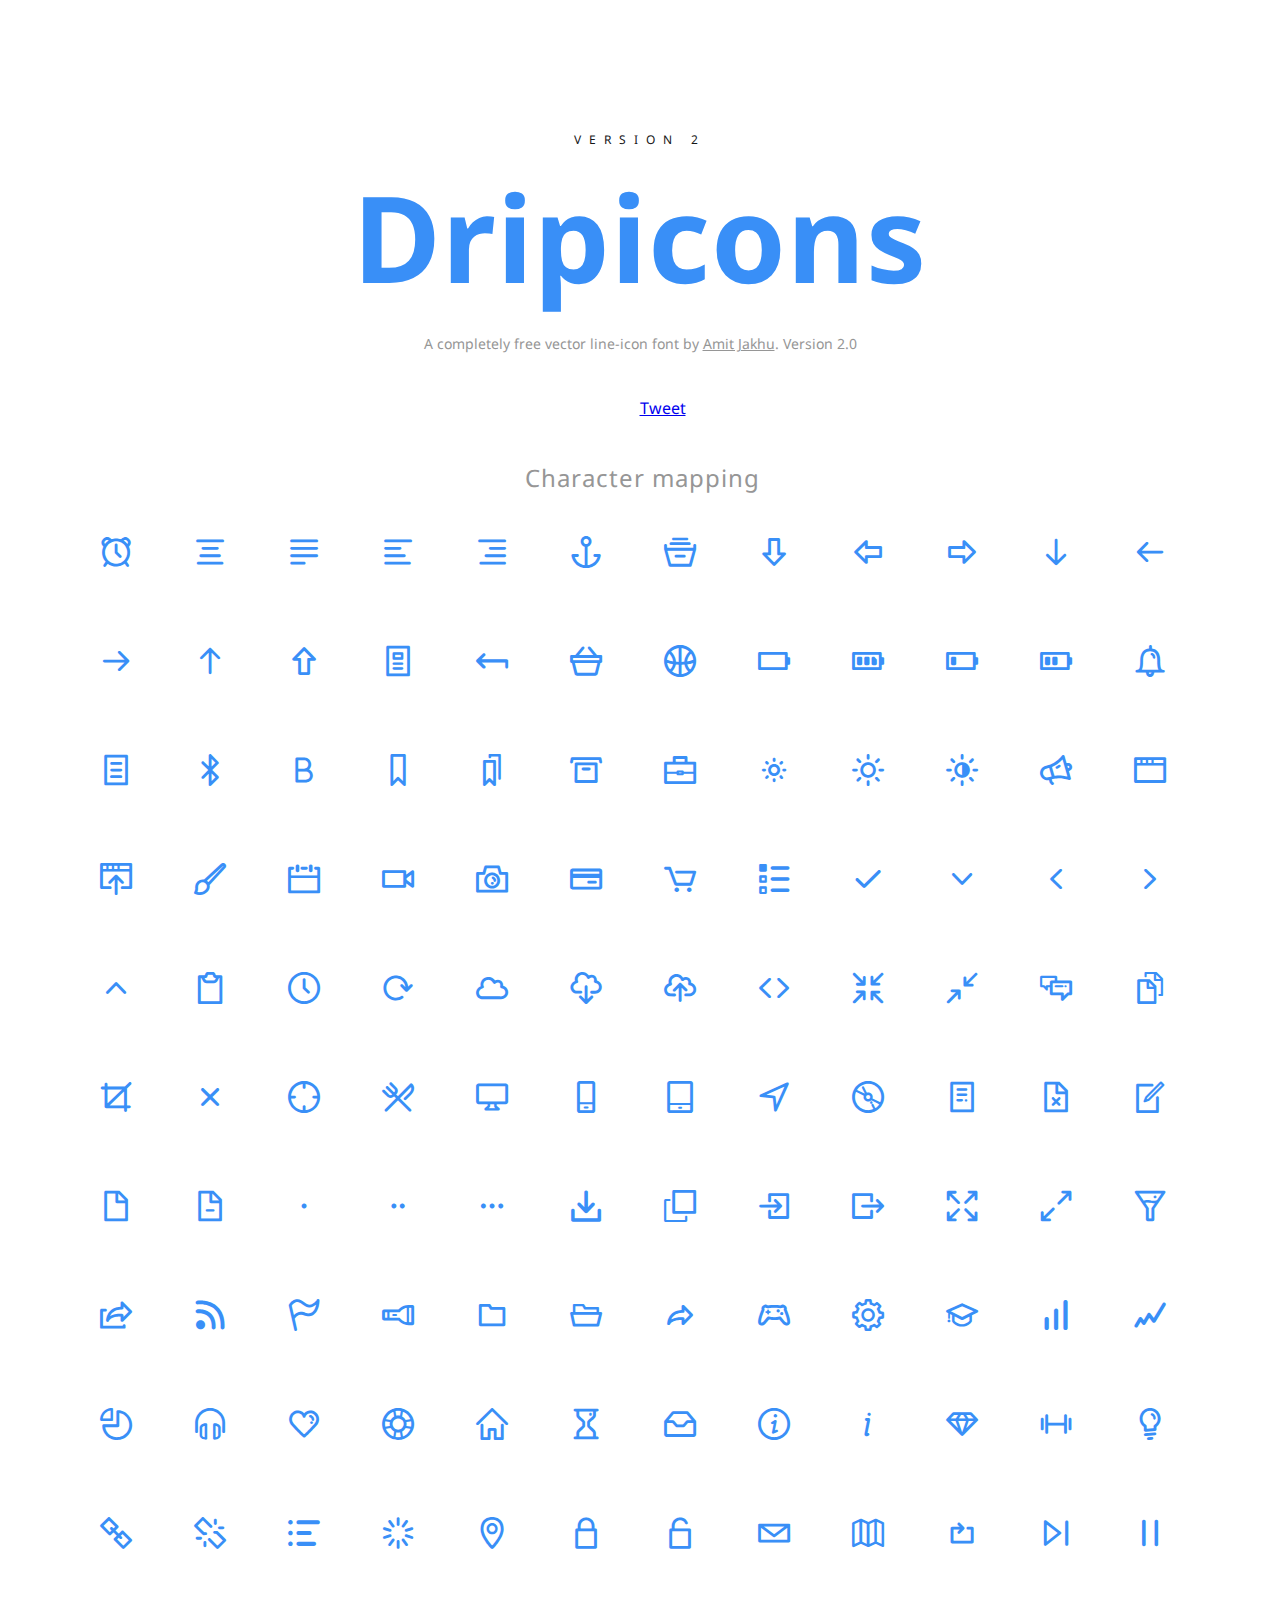
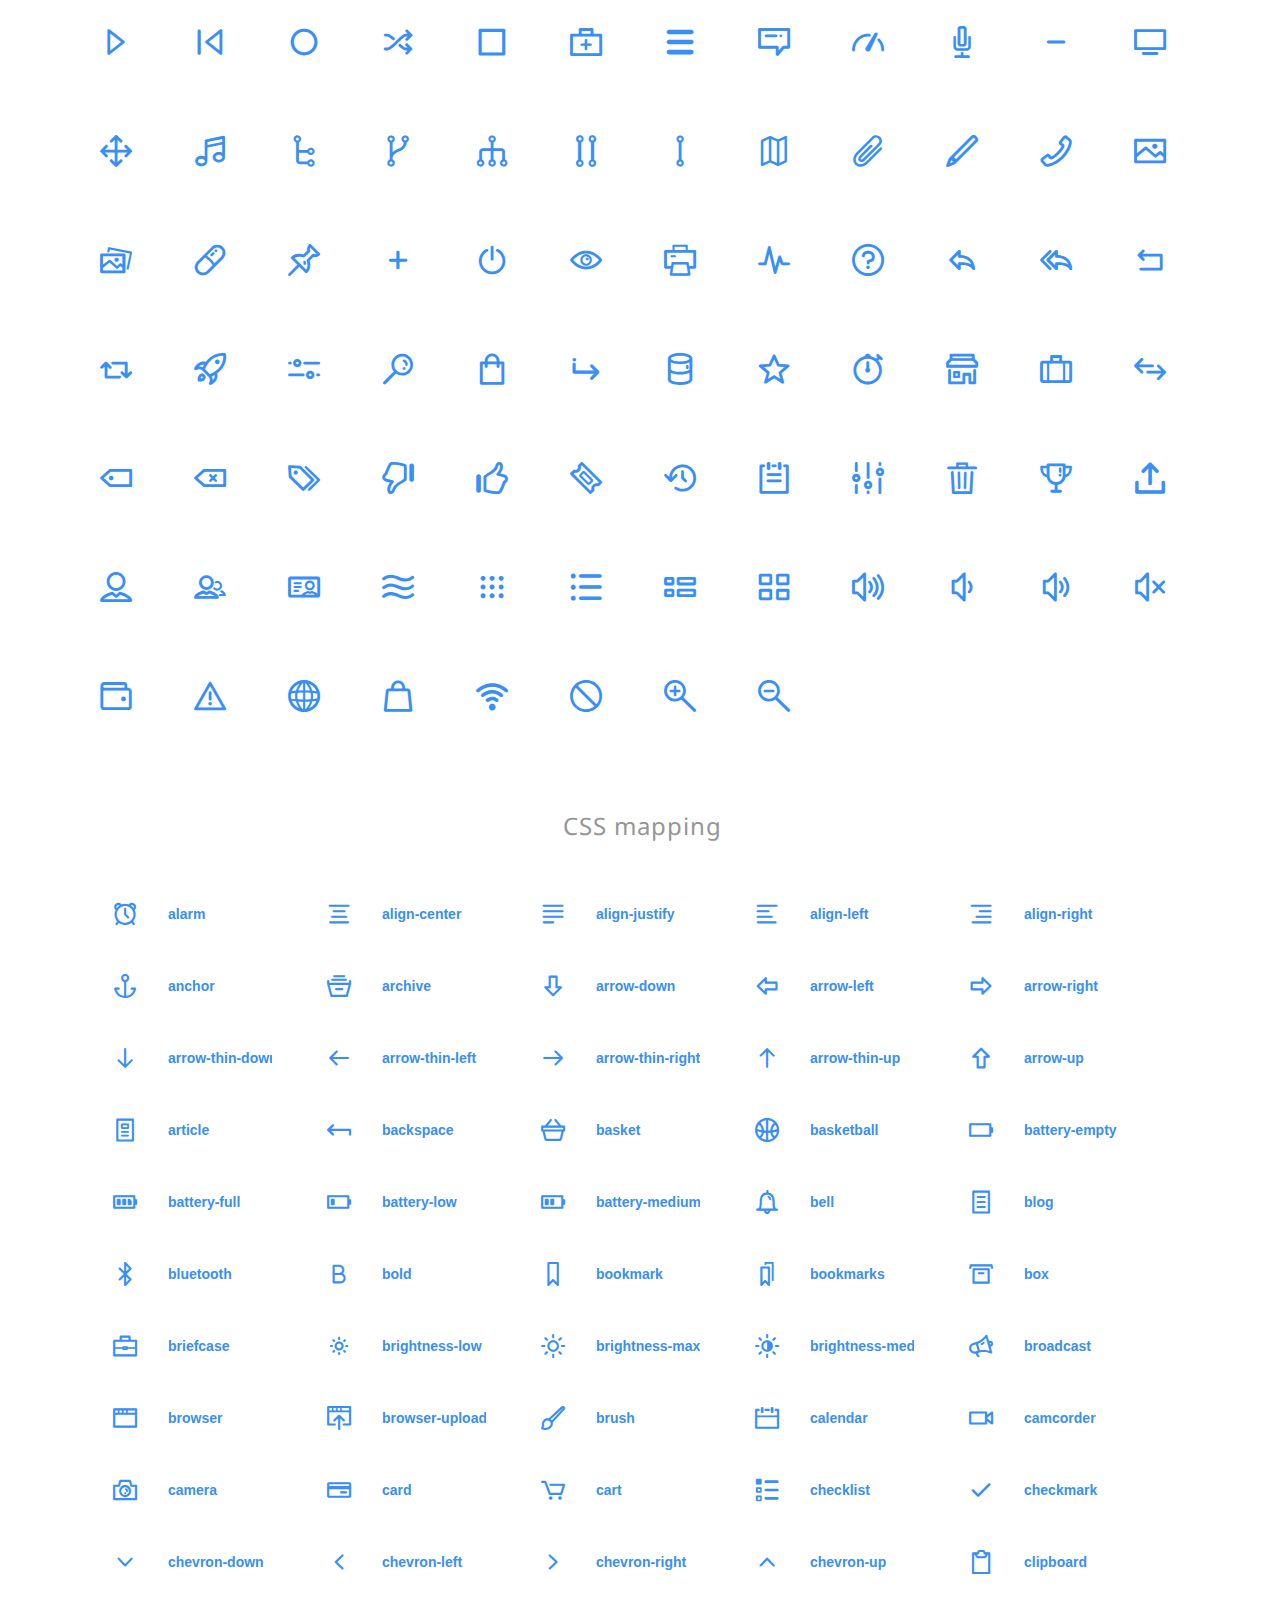
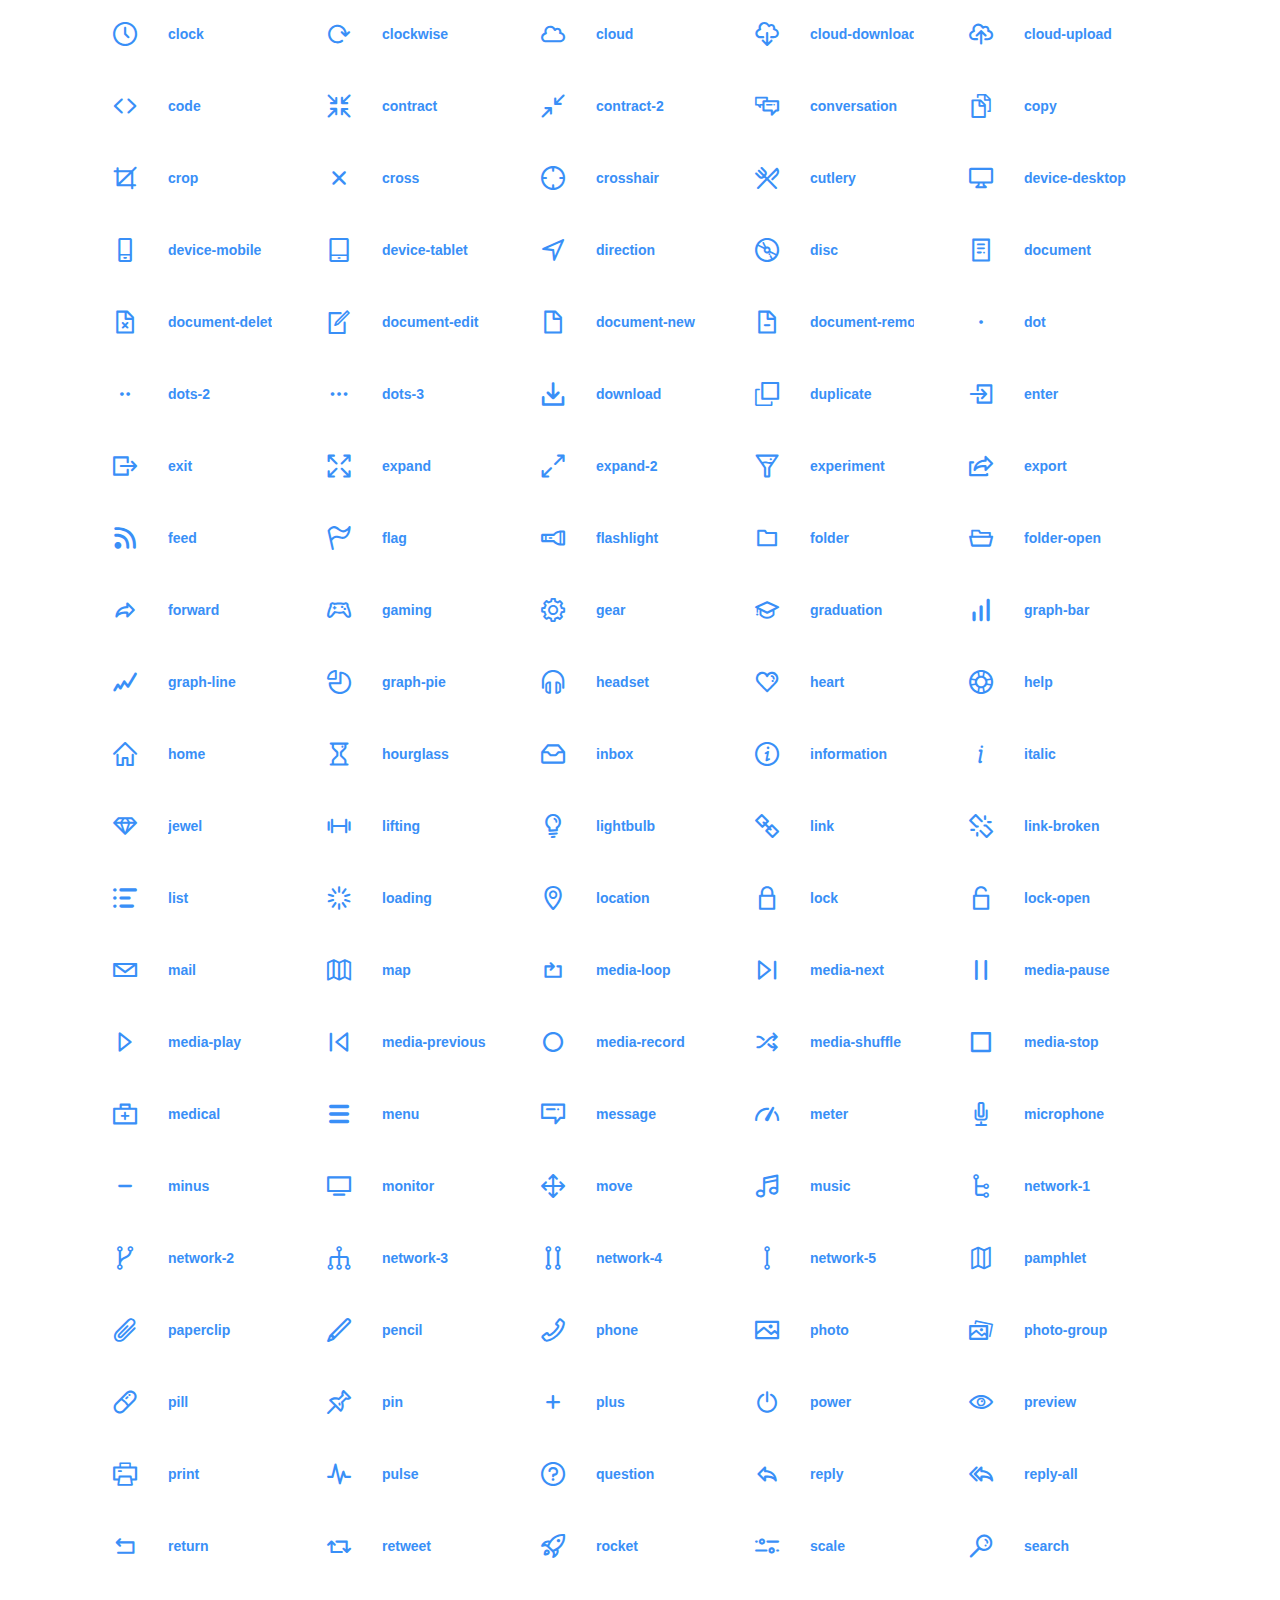
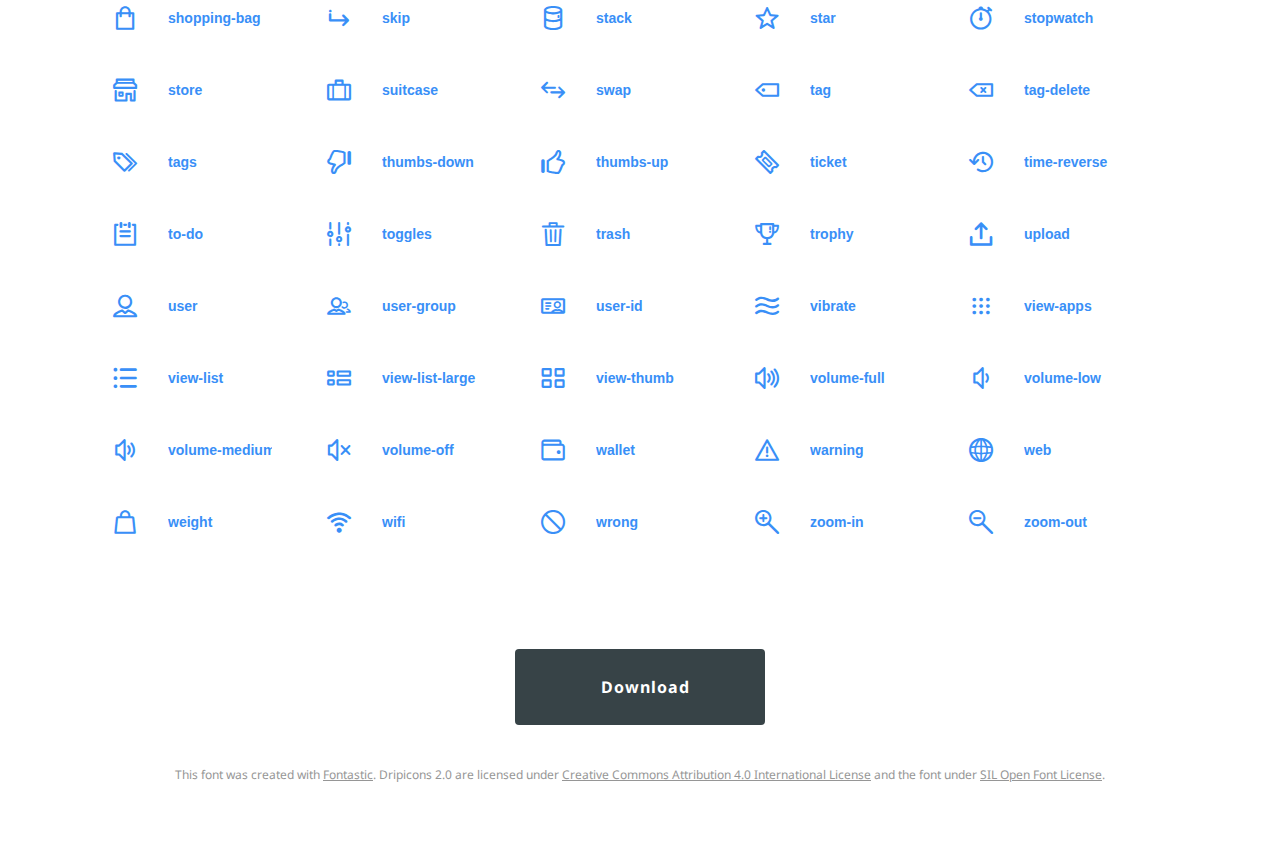
<file: src/main/resources/static/vendors/dripicons/icons-reference.html>
<!DOCTYPE html>
<html lang="en">
  <head>
    <meta charset="utf-8">
    <meta http-equiv="X-UA-Compatible" content="IE=edge,chrome=1">
    <meta name="viewport" content="width=device-width,initial-scale=1">
    <title>Dripicons - V2 (Line-Icon Font) by Amit Jakhu</title>
    <meta name="description" content="A completely vector line-icon font by Amit Jakhu.">
    <meta name="keywords" content="Amit Jakhu,Dripicons,Icons,Iconset,Free Icons,Line Icons,Linicons,V2,Version 2,Icon,Toronto,Canada,Dribbble,Behance,Download,Resource,Designerfuel,Design,UI,User Interface,UX,User Experience">
    <meta itemprop="name" content="Dripicons V2 (Free Iconset)">
    <meta itemprop="description" content="A completely vector line-icon font by Amit Jakhu.">
    <meta itemprop="image" content="http://demo.amitjakhu.com/dripicons/img/dripicons.png">

    <meta property="og:title" content="Dripicons V2 (Free Iconset)" />
    <meta property="og:type" content="product" />
    <meta property="og:url" content="http://demo.amitjakhu.com/dripicons/" />
    <meta property="og:image" content="http://demo.amitjakhu.com/dripicons/img/dripicons.png" />
    <meta property="og:description" content="A completely free vector line-icon font by Amit Jakhu." />
    <meta property="og:site_name" content="Dripicons V2 (Free Iconset)" />

    <link href="http://fonts.googleapis.com/css?family=Dosis:400,500,700" rel="stylesheet" type="text/css">
    <link rel="stylesheet" href="style.css">
    <link rel="stylesheet" href="webfont.css">
  </head>
  <body>
      <script>(function(d, s, id) {
          var js, fjs = d.getElementsByTagName(s)[0];
          if (d.getElementById(id)) return;
          js = d.createElement(s); js.id = id;
          js.src = "//connect.facebook.net/en_US/all.js#xfbml=1&appId=272937136072184";
          fjs.parentNode.insertBefore(js, fjs);

        }(document, 'script', 'facebook-jssdk'));</script>
    <div class="container">
      <h4>Version 2</h4>
      <h1>Dripicons</h1>
      <p class="small">A completely free vector line-icon font by <a href="http://amitjakhu.com">Amit Jakhu</a>. Version 2.0</p>
          <ul class="share">
                <li><div class="fb-like" data-width="The pixel width of the plugin" data-height="The pixel height of the plugin" data-colorscheme="light" data-layout="button_count" data-action="like" data-show-faces="false" data-send="false"></div></li>
                <li><a href="https://twitter.com/share" class="twitter-share-button" data-via="amitjakhu">Tweet</a><script>!function(d,s,id){var js,fjs=d.getElementsByTagName(s)[0],p=/^http:/.test(d.location)?'http':'https';if(!d.getElementById(id)){js=d.createElement(s);js.id=id;js.src=p+'://platform.twitter.com/widgets.js';fjs.parentNode.insertBefore(js,fjs);}}(document, 'script', 'twitter-wjs');</script></li>
            </ul>
      <h2>Character mapping</h2>
      <ul class="glyphs character-mapping">
        <li>
          <div data-icon="a" class="icon"></div>
          <input type="text" readonly="readonly" value="a">
        </li>
        <li>
          <div data-icon="b" class="icon"></div>
          <input type="text" readonly="readonly" value="b">
        </li>
        <li>
          <div data-icon="c" class="icon"></div>
          <input type="text" readonly="readonly" value="c">
        </li>
        <li>
          <div data-icon="d" class="icon"></div>
          <input type="text" readonly="readonly" value="d">
        </li>
        <li>
          <div data-icon="e" class="icon"></div>
          <input type="text" readonly="readonly" value="e">
        </li>
        <li>
          <div data-icon="f" class="icon"></div>
          <input type="text" readonly="readonly" value="f">
        </li>
        <li>
          <div data-icon="g" class="icon"></div>
          <input type="text" readonly="readonly" value="g">
        </li>
        <li>
          <div data-icon="h" class="icon"></div>
          <input type="text" readonly="readonly" value="h">
        </li>
        <li>
          <div data-icon="i" class="icon"></div>
          <input type="text" readonly="readonly" value="i">
        </li>
        <li>
          <div data-icon="j" class="icon"></div>
          <input type="text" readonly="readonly" value="j">
        </li>
        <li>
          <div data-icon="k" class="icon"></div>
          <input type="text" readonly="readonly" value="k">
        </li>
        <li>
          <div data-icon="l" class="icon"></div>
          <input type="text" readonly="readonly" value="l">
        </li>
        <li>
          <div data-icon="m" class="icon"></div>
          <input type="text" readonly="readonly" value="m">
        </li>
        <li>
          <div data-icon="n" class="icon"></div>
          <input type="text" readonly="readonly" value="n">
        </li>
        <li>
          <div data-icon="o" class="icon"></div>
          <input type="text" readonly="readonly" value="o">
        </li>
        <li>
          <div data-icon="p" class="icon"></div>
          <input type="text" readonly="readonly" value="p">
        </li>
        <li>
          <div data-icon="q" class="icon"></div>
          <input type="text" readonly="readonly" value="q">
        </li>
        <li>
          <div data-icon="r" class="icon"></div>
          <input type="text" readonly="readonly" value="r">
        </li>
        <li>
          <div data-icon="s" class="icon"></div>
          <input type="text" readonly="readonly" value="s">
        </li>
        <li>
          <div data-icon="t" class="icon"></div>
          <input type="text" readonly="readonly" value="t">
        </li>
        <li>
          <div data-icon="u" class="icon"></div>
          <input type="text" readonly="readonly" value="u">
        </li>
        <li>
          <div data-icon="v" class="icon"></div>
          <input type="text" readonly="readonly" value="v">
        </li>
        <li>
          <div data-icon="w" class="icon"></div>
          <input type="text" readonly="readonly" value="w">
        </li>
        <li>
          <div data-icon="x" class="icon"></div>
          <input type="text" readonly="readonly" value="x">
        </li>
        <li>
          <div data-icon="y" class="icon"></div>
          <input type="text" readonly="readonly" value="y">
        </li>
        <li>
          <div data-icon="z" class="icon"></div>
          <input type="text" readonly="readonly" value="z">
        </li>
        <li>
          <div data-icon="A" class="icon"></div>
          <input type="text" readonly="readonly" value="A">
        </li>
        <li>
          <div data-icon="B" class="icon"></div>
          <input type="text" readonly="readonly" value="B">
        </li>
        <li>
          <div data-icon="C" class="icon"></div>
          <input type="text" readonly="readonly" value="C">
        </li>
        <li>
          <div data-icon="D" class="icon"></div>
          <input type="text" readonly="readonly" value="D">
        </li>
        <li>
          <div data-icon="E" class="icon"></div>
          <input type="text" readonly="readonly" value="E">
        </li>
        <li>
          <div data-icon="F" class="icon"></div>
          <input type="text" readonly="readonly" value="F">
        </li>
        <li>
          <div data-icon="G" class="icon"></div>
          <input type="text" readonly="readonly" value="G">
        </li>
        <li>
          <div data-icon="H" class="icon"></div>
          <input type="text" readonly="readonly" value="H">
        </li>
        <li>
          <div data-icon="I" class="icon"></div>
          <input type="text" readonly="readonly" value="I">
        </li>
        <li>
          <div data-icon="J" class="icon"></div>
          <input type="text" readonly="readonly" value="J">
        </li>
        <li>
          <div data-icon="K" class="icon"></div>
          <input type="text" readonly="readonly" value="K">
        </li>
        <li>
          <div data-icon="L" class="icon"></div>
          <input type="text" readonly="readonly" value="L">
        </li>
        <li>
          <div data-icon="M" class="icon"></div>
          <input type="text" readonly="readonly" value="M">
        </li>
        <li>
          <div data-icon="N" class="icon"></div>
          <input type="text" readonly="readonly" value="N">
        </li>
        <li>
          <div data-icon="O" class="icon"></div>
          <input type="text" readonly="readonly" value="O">
        </li>
        <li>
          <div data-icon="P" class="icon"></div>
          <input type="text" readonly="readonly" value="P">
        </li>
        <li>
          <div data-icon="Q" class="icon"></div>
          <input type="text" readonly="readonly" value="Q">
        </li>
        <li>
          <div data-icon="R" class="icon"></div>
          <input type="text" readonly="readonly" value="R">
        </li>
        <li>
          <div data-icon="S" class="icon"></div>
          <input type="text" readonly="readonly" value="S">
        </li>
        <li>
          <div data-icon="T" class="icon"></div>
          <input type="text" readonly="readonly" value="T">
        </li>
        <li>
          <div data-icon="U" class="icon"></div>
          <input type="text" readonly="readonly" value="U">
        </li>
        <li>
          <div data-icon="V" class="icon"></div>
          <input type="text" readonly="readonly" value="V">
        </li>
        <li>
          <div data-icon="W" class="icon"></div>
          <input type="text" readonly="readonly" value="W">
        </li>
        <li>
          <div data-icon="X" class="icon"></div>
          <input type="text" readonly="readonly" value="X">
        </li>
        <li>
          <div data-icon="Y" class="icon"></div>
          <input type="text" readonly="readonly" value="Y">
        </li>
        <li>
          <div data-icon="Z" class="icon"></div>
          <input type="text" readonly="readonly" value="Z">
        </li>
        <li>
          <div data-icon="0" class="icon"></div>
          <input type="text" readonly="readonly" value="0">
        </li>
        <li>
          <div data-icon="1" class="icon"></div>
          <input type="text" readonly="readonly" value="1">
        </li>
        <li>
          <div data-icon="2" class="icon"></div>
          <input type="text" readonly="readonly" value="2">
        </li>
        <li>
          <div data-icon="3" class="icon"></div>
          <input type="text" readonly="readonly" value="3">
        </li>
        <li>
          <div data-icon="4" class="icon"></div>
          <input type="text" readonly="readonly" value="4">
        </li>
        <li>
          <div data-icon="5" class="icon"></div>
          <input type="text" readonly="readonly" value="5">
        </li>
        <li>
          <div data-icon="6" class="icon"></div>
          <input type="text" readonly="readonly" value="6">
        </li>
        <li>
          <div data-icon="7" class="icon"></div>
          <input type="text" readonly="readonly" value="7">
        </li>
        <li>
          <div data-icon="8" class="icon"></div>
          <input type="text" readonly="readonly" value="8">
        </li>
        <li>
          <div data-icon="9" class="icon"></div>
          <input type="text" readonly="readonly" value="9">
        </li>
        <li>
          <div data-icon="!" class="icon"></div>
          <input type="text" readonly="readonly" value="!">
        </li>
        <li>
          <div data-icon="&#34;" class="icon"></div>
          <input type="text" readonly="readonly" value="&quot;">
        </li>
        <li>
          <div data-icon="#" class="icon"></div>
          <input type="text" readonly="readonly" value="#">
        </li>
        <li>
          <div data-icon="$" class="icon"></div>
          <input type="text" readonly="readonly" value="$">
        </li>
        <li>
          <div data-icon="%" class="icon"></div>
          <input type="text" readonly="readonly" value="%">
        </li>
        <li>
          <div data-icon="&" class="icon"></div>
          <input type="text" readonly="readonly" value="&amp;">
        </li>
        <li>
          <div data-icon="'" class="icon"></div>
          <input type="text" readonly="readonly" value="&#39;">
        </li>
        <li>
          <div data-icon="(" class="icon"></div>
          <input type="text" readonly="readonly" value="(">
        </li>
        <li>
          <div data-icon=")" class="icon"></div>
          <input type="text" readonly="readonly" value=")">
        </li>
        <li>
          <div data-icon="*" class="icon"></div>
          <input type="text" readonly="readonly" value="*">
        </li>
        <li>
          <div data-icon="+" class="icon"></div>
          <input type="text" readonly="readonly" value="+">
        </li>
        <li>
          <div data-icon="," class="icon"></div>
          <input type="text" readonly="readonly" value=",">
        </li>
        <li>
          <div data-icon="-" class="icon"></div>
          <input type="text" readonly="readonly" value="-">
        </li>
        <li>
          <div data-icon="." class="icon"></div>
          <input type="text" readonly="readonly" value=".">
        </li>
        <li>
          <div data-icon="/" class="icon"></div>
          <input type="text" readonly="readonly" value="/">
        </li>
        <li>
          <div data-icon=":" class="icon"></div>
          <input type="text" readonly="readonly" value=":">
        </li>
        <li>
          <div data-icon=";" class="icon"></div>
          <input type="text" readonly="readonly" value=";">
        </li>
        <li>
          <div data-icon="<" class="icon"></div>
          <input type="text" readonly="readonly" value="&lt;">
        </li>
        <li>
          <div data-icon="=" class="icon"></div>
          <input type="text" readonly="readonly" value="=">
        </li>
        <li>
          <div data-icon=">" class="icon"></div>
          <input type="text" readonly="readonly" value="&gt;">
        </li>
        <li>
          <div data-icon="?" class="icon"></div>
          <input type="text" readonly="readonly" value="?">
        </li>
        <li>
          <div data-icon="@" class="icon"></div>
          <input type="text" readonly="readonly" value="@">
        </li>
        <li>
          <div data-icon="[" class="icon"></div>
          <input type="text" readonly="readonly" value="[">
        </li>
        <li>
          <div data-icon="]" class="icon"></div>
          <input type="text" readonly="readonly" value="]">
        </li>
        <li>
          <div data-icon="^" class="icon"></div>
          <input type="text" readonly="readonly" value="^">
        </li>
        <li>
          <div data-icon="_" class="icon"></div>
          <input type="text" readonly="readonly" value="_">
        </li>
        <li>
          <div data-icon="`" class="icon"></div>
          <input type="text" readonly="readonly" value="`">
        </li>
        <li>
          <div data-icon="{" class="icon"></div>
          <input type="text" readonly="readonly" value="{">
        </li>
        <li>
          <div data-icon="|" class="icon"></div>
          <input type="text" readonly="readonly" value="|">
        </li>
        <li>
          <div data-icon="}" class="icon"></div>
          <input type="text" readonly="readonly" value="}">
        </li>
        <li>
          <div data-icon="~" class="icon"></div>
          <input type="text" readonly="readonly" value="~">
        </li>
        <li>
          <div data-icon="\" class="icon"></div>
          <input type="text" readonly="readonly" value="\">
        </li>
        <li>
          <div data-icon="&#xe000;" class="icon"></div>
          <input type="text" readonly="readonly" value="&amp;#xe000;">
        </li>
        <li>
          <div data-icon="&#xe001;" class="icon"></div>
          <input type="text" readonly="readonly" value="&amp;#xe001;">
        </li>
        <li>
          <div data-icon="&#xe002;" class="icon"></div>
          <input type="text" readonly="readonly" value="&amp;#xe002;">
        </li>
        <li>
          <div data-icon="&#xe003;" class="icon"></div>
          <input type="text" readonly="readonly" value="&amp;#xe003;">
        </li>
        <li>
          <div data-icon="&#xe004;" class="icon"></div>
          <input type="text" readonly="readonly" value="&amp;#xe004;">
        </li>
        <li>
          <div data-icon="&#xe005;" class="icon"></div>
          <input type="text" readonly="readonly" value="&amp;#xe005;">
        </li>
        <li>
          <div data-icon="&#xe006;" class="icon"></div>
          <input type="text" readonly="readonly" value="&amp;#xe006;">
        </li>
        <li>
          <div data-icon="&#xe007;" class="icon"></div>
          <input type="text" readonly="readonly" value="&amp;#xe007;">
        </li>
        <li>
          <div data-icon="&#xe008;" class="icon"></div>
          <input type="text" readonly="readonly" value="&amp;#xe008;">
        </li>
        <li>
          <div data-icon="&#xe009;" class="icon"></div>
          <input type="text" readonly="readonly" value="&amp;#xe009;">
        </li>
        <li>
          <div data-icon="&#xe00a;" class="icon"></div>
          <input type="text" readonly="readonly" value="&amp;#xe00a;">
        </li>
        <li>
          <div data-icon="&#xe00b;" class="icon"></div>
          <input type="text" readonly="readonly" value="&amp;#xe00b;">
        </li>
        <li>
          <div data-icon="&#xe00c;" class="icon"></div>
          <input type="text" readonly="readonly" value="&amp;#xe00c;">
        </li>
        <li>
          <div data-icon="&#xe00d;" class="icon"></div>
          <input type="text" readonly="readonly" value="&amp;#xe00d;">
        </li>
        <li>
          <div data-icon="&#xe00e;" class="icon"></div>
          <input type="text" readonly="readonly" value="&amp;#xe00e;">
        </li>
        <li>
          <div data-icon="&#xe00f;" class="icon"></div>
          <input type="text" readonly="readonly" value="&amp;#xe00f;">
        </li>
        <li>
          <div data-icon="&#xe010;" class="icon"></div>
          <input type="text" readonly="readonly" value="&amp;#xe010;">
        </li>
        <li>
          <div data-icon="&#xe011;" class="icon"></div>
          <input type="text" readonly="readonly" value="&amp;#xe011;">
        </li>
        <li>
          <div data-icon="&#xe012;" class="icon"></div>
          <input type="text" readonly="readonly" value="&amp;#xe012;">
        </li>
        <li>
          <div data-icon="&#xe013;" class="icon"></div>
          <input type="text" readonly="readonly" value="&amp;#xe013;">
        </li>
        <li>
          <div data-icon="&#xe014;" class="icon"></div>
          <input type="text" readonly="readonly" value="&amp;#xe014;">
        </li>
        <li>
          <div data-icon="&#xe015;" class="icon"></div>
          <input type="text" readonly="readonly" value="&amp;#xe015;">
        </li>
        <li>
          <div data-icon="&#xe016;" class="icon"></div>
          <input type="text" readonly="readonly" value="&amp;#xe016;">
        </li>
        <li>
          <div data-icon="&#xe017;" class="icon"></div>
          <input type="text" readonly="readonly" value="&amp;#xe017;">
        </li>
        <li>
          <div data-icon="&#xe018;" class="icon"></div>
          <input type="text" readonly="readonly" value="&amp;#xe018;">
        </li>
        <li>
          <div data-icon="&#xe019;" class="icon"></div>
          <input type="text" readonly="readonly" value="&amp;#xe019;">
        </li>
        <li>
          <div data-icon="&#xe01a;" class="icon"></div>
          <input type="text" readonly="readonly" value="&amp;#xe01a;">
        </li>
        <li>
          <div data-icon="&#xe01b;" class="icon"></div>
          <input type="text" readonly="readonly" value="&amp;#xe01b;">
        </li>
        <li>
          <div data-icon="&#xe01c;" class="icon"></div>
          <input type="text" readonly="readonly" value="&amp;#xe01c;">
        </li>
        <li>
          <div data-icon="&#xe01d;" class="icon"></div>
          <input type="text" readonly="readonly" value="&amp;#xe01d;">
        </li>
        <li>
          <div data-icon="&#xe01e;" class="icon"></div>
          <input type="text" readonly="readonly" value="&amp;#xe01e;">
        </li>
        <li>
          <div data-icon="&#xe01f;" class="icon"></div>
          <input type="text" readonly="readonly" value="&amp;#xe01f;">
        </li>
        <li>
          <div data-icon="&#xe020;" class="icon"></div>
          <input type="text" readonly="readonly" value="&amp;#xe020;">
        </li>
        <li>
          <div data-icon="&#xe021;" class="icon"></div>
          <input type="text" readonly="readonly" value="&amp;#xe021;">
        </li>
        <li>
          <div data-icon="&#xe022;" class="icon"></div>
          <input type="text" readonly="readonly" value="&amp;#xe022;">
        </li>
        <li>
          <div data-icon="&#xe023;" class="icon"></div>
          <input type="text" readonly="readonly" value="&amp;#xe023;">
        </li>
        <li>
          <div data-icon="&#xe024;" class="icon"></div>
          <input type="text" readonly="readonly" value="&amp;#xe024;">
        </li>
        <li>
          <div data-icon="&#xe025;" class="icon"></div>
          <input type="text" readonly="readonly" value="&amp;#xe025;">
        </li>
        <li>
          <div data-icon="&#xe026;" class="icon"></div>
          <input type="text" readonly="readonly" value="&amp;#xe026;">
        </li>
        <li>
          <div data-icon="&#xe027;" class="icon"></div>
          <input type="text" readonly="readonly" value="&amp;#xe027;">
        </li>
        <li>
          <div data-icon="&#xe028;" class="icon"></div>
          <input type="text" readonly="readonly" value="&amp;#xe028;">
        </li>
        <li>
          <div data-icon="&#xe029;" class="icon"></div>
          <input type="text" readonly="readonly" value="&amp;#xe029;">
        </li>
        <li>
          <div data-icon="&#xe02a;" class="icon"></div>
          <input type="text" readonly="readonly" value="&amp;#xe02a;">
        </li>
        <li>
          <div data-icon="&#xe02b;" class="icon"></div>
          <input type="text" readonly="readonly" value="&amp;#xe02b;">
        </li>
        <li>
          <div data-icon="&#xe02c;" class="icon"></div>
          <input type="text" readonly="readonly" value="&amp;#xe02c;">
        </li>
        <li>
          <div data-icon="&#xe02d;" class="icon"></div>
          <input type="text" readonly="readonly" value="&amp;#xe02d;">
        </li>
        <li>
          <div data-icon="&#xe02e;" class="icon"></div>
          <input type="text" readonly="readonly" value="&amp;#xe02e;">
        </li>
        <li>
          <div data-icon="&#xe02f;" class="icon"></div>
          <input type="text" readonly="readonly" value="&amp;#xe02f;">
        </li>
        <li>
          <div data-icon="&#xe030;" class="icon"></div>
          <input type="text" readonly="readonly" value="&amp;#xe030;">
        </li>
        <li>
          <div data-icon="&#xe031;" class="icon"></div>
          <input type="text" readonly="readonly" value="&amp;#xe031;">
        </li>
        <li>
          <div data-icon="&#xe032;" class="icon"></div>
          <input type="text" readonly="readonly" value="&amp;#xe032;">
        </li>
        <li>
          <div data-icon="&#xe033;" class="icon"></div>
          <input type="text" readonly="readonly" value="&amp;#xe033;">
        </li>
        <li>
          <div data-icon="&#xe034;" class="icon"></div>
          <input type="text" readonly="readonly" value="&amp;#xe034;">
        </li>
        <li>
          <div data-icon="&#xe035;" class="icon"></div>
          <input type="text" readonly="readonly" value="&amp;#xe035;">
        </li>
        <li>
          <div data-icon="&#xe036;" class="icon"></div>
          <input type="text" readonly="readonly" value="&amp;#xe036;">
        </li>
        <li>
          <div data-icon="&#xe037;" class="icon"></div>
          <input type="text" readonly="readonly" value="&amp;#xe037;">
        </li>
        <li>
          <div data-icon="&#xe038;" class="icon"></div>
          <input type="text" readonly="readonly" value="&amp;#xe038;">
        </li>
        <li>
          <div data-icon="&#xe039;" class="icon"></div>
          <input type="text" readonly="readonly" value="&amp;#xe039;">
        </li>
        <li>
          <div data-icon="&#xe03a;" class="icon"></div>
          <input type="text" readonly="readonly" value="&amp;#xe03a;">
        </li>
        <li>
          <div data-icon="&#xe03b;" class="icon"></div>
          <input type="text" readonly="readonly" value="&amp;#xe03b;">
        </li>
        <li>
          <div data-icon="&#xe03c;" class="icon"></div>
          <input type="text" readonly="readonly" value="&amp;#xe03c;">
        </li>
        <li>
          <div data-icon="&#xe03d;" class="icon"></div>
          <input type="text" readonly="readonly" value="&amp;#xe03d;">
        </li>
        <li>
          <div data-icon="&#xe03e;" class="icon"></div>
          <input type="text" readonly="readonly" value="&amp;#xe03e;">
        </li>
        <li>
          <div data-icon="&#xe03f;" class="icon"></div>
          <input type="text" readonly="readonly" value="&amp;#xe03f;">
        </li>
        <li>
          <div data-icon="&#xe040;" class="icon"></div>
          <input type="text" readonly="readonly" value="&amp;#xe040;">
        </li>
        <li>
          <div data-icon="&#xe041;" class="icon"></div>
          <input type="text" readonly="readonly" value="&amp;#xe041;">
        </li>
        <li>
          <div data-icon="&#xe042;" class="icon"></div>
          <input type="text" readonly="readonly" value="&amp;#xe042;">
        </li>
        <li>
          <div data-icon="&#xe043;" class="icon"></div>
          <input type="text" readonly="readonly" value="&amp;#xe043;">
        </li>
        <li>
          <div data-icon="&#xe044;" class="icon"></div>
          <input type="text" readonly="readonly" value="&amp;#xe044;">
        </li>
        <li>
          <div data-icon="&#xe045;" class="icon"></div>
          <input type="text" readonly="readonly" value="&amp;#xe045;">
        </li>
        <li>
          <div data-icon="&#xe046;" class="icon"></div>
          <input type="text" readonly="readonly" value="&amp;#xe046;">
        </li>
        <li>
          <div data-icon="&#xe047;" class="icon"></div>
          <input type="text" readonly="readonly" value="&amp;#xe047;">
        </li>
        <li>
          <div data-icon="&#xe048;" class="icon"></div>
          <input type="text" readonly="readonly" value="&amp;#xe048;">
        </li>
        <li>
          <div data-icon="&#xe049;" class="icon"></div>
          <input type="text" readonly="readonly" value="&amp;#xe049;">
        </li>
        <li>
          <div data-icon="&#xe04a;" class="icon"></div>
          <input type="text" readonly="readonly" value="&amp;#xe04a;">
        </li>
        <li>
          <div data-icon="&#xe04b;" class="icon"></div>
          <input type="text" readonly="readonly" value="&amp;#xe04b;">
        </li>
        <li>
          <div data-icon="&#xe04c;" class="icon"></div>
          <input type="text" readonly="readonly" value="&amp;#xe04c;">
        </li>
        <li>
          <div data-icon="&#xe04d;" class="icon"></div>
          <input type="text" readonly="readonly" value="&amp;#xe04d;">
        </li>
        <li>
          <div data-icon="&#xe04e;" class="icon"></div>
          <input type="text" readonly="readonly" value="&amp;#xe04e;">
        </li>
        <li>
          <div data-icon="&#xe04f;" class="icon"></div>
          <input type="text" readonly="readonly" value="&amp;#xe04f;">
        </li>
        <li>
          <div data-icon="&#xe050;" class="icon"></div>
          <input type="text" readonly="readonly" value="&amp;#xe050;">
        </li>
        <li>
          <div data-icon="&#xe051;" class="icon"></div>
          <input type="text" readonly="readonly" value="&amp;#xe051;">
        </li>
        <li>
          <div data-icon="&#xe052;" class="icon"></div>
          <input type="text" readonly="readonly" value="&amp;#xe052;">
        </li>
        <li>
          <div data-icon="&#xe053;" class="icon"></div>
          <input type="text" readonly="readonly" value="&amp;#xe053;">
        </li>
        <li>
          <div data-icon="&#xe054;" class="icon"></div>
          <input type="text" readonly="readonly" value="&amp;#xe054;">
        </li>
        <li>
          <div data-icon="&#xe055;" class="icon"></div>
          <input type="text" readonly="readonly" value="&amp;#xe055;">
        </li>
        <li>
          <div data-icon="&#xe056;" class="icon"></div>
          <input type="text" readonly="readonly" value="&amp;#xe056;">
        </li>
        <li>
          <div data-icon="&#xe057;" class="icon"></div>
          <input type="text" readonly="readonly" value="&amp;#xe057;">
        </li>
        <li>
          <div data-icon="&#xe058;" class="icon"></div>
          <input type="text" readonly="readonly" value="&amp;#xe058;">
        </li>
        <li>
          <div data-icon="&#xe059;" class="icon"></div>
          <input type="text" readonly="readonly" value="&amp;#xe059;">
        </li>
        <li>
          <div data-icon="&#xe05a;" class="icon"></div>
          <input type="text" readonly="readonly" value="&amp;#xe05a;">
        </li>
        <li>
          <div data-icon="&#xe05b;" class="icon"></div>
          <input type="text" readonly="readonly" value="&amp;#xe05b;">
        </li>
        <li>
          <div data-icon="&#xe05c;" class="icon"></div>
          <input type="text" readonly="readonly" value="&amp;#xe05c;">
        </li>
        <li>
          <div data-icon="&#xe05d;" class="icon"></div>
          <input type="text" readonly="readonly" value="&amp;#xe05d;">
        </li>
        <li>
          <div data-icon="&#xe05e;" class="icon"></div>
          <input type="text" readonly="readonly" value="&amp;#xe05e;">
        </li>
        <li>
          <div data-icon="&#xe05f;" class="icon"></div>
          <input type="text" readonly="readonly" value="&amp;#xe05f;">
        </li>
        <li>
          <div data-icon="&#xe060;" class="icon"></div>
          <input type="text" readonly="readonly" value="&amp;#xe060;">
        </li>
        <li>
          <div data-icon="&#xe061;" class="icon"></div>
          <input type="text" readonly="readonly" value="&amp;#xe061;">
        </li>
        <li>
          <div data-icon="&#xe062;" class="icon"></div>
          <input type="text" readonly="readonly" value="&amp;#xe062;">
        </li>
        <li>
          <div data-icon="&#xe063;" class="icon"></div>
          <input type="text" readonly="readonly" value="&amp;#xe063;">
        </li>
        <li>
          <div data-icon="&#xe064;" class="icon"></div>
          <input type="text" readonly="readonly" value="&amp;#xe064;">
        </li>
        <li>
          <div data-icon="&#xe065;" class="icon"></div>
          <input type="text" readonly="readonly" value="&amp;#xe065;">
        </li>
        <li>
          <div data-icon="&#xe066;" class="icon"></div>
          <input type="text" readonly="readonly" value="&amp;#xe066;">
        </li>
        <li>
          <div data-icon="&#xe067;" class="icon"></div>
          <input type="text" readonly="readonly" value="&amp;#xe067;">
        </li>
        <li>
          <div data-icon="&#xe068;" class="icon"></div>
          <input type="text" readonly="readonly" value="&amp;#xe068;">
        </li>
        <li>
          <div data-icon="&#xe069;" class="icon"></div>
          <input type="text" readonly="readonly" value="&amp;#xe069;">
        </li>
      </ul>
      <h2>CSS mapping</h2>
      <ul class="glyphs css-mapping">
        <li>
          <div class="icon dripicons-alarm"></div>
          <input type="text" readonly="readonly" value="alarm">
        </li>
        <li>
          <div class="icon dripicons-align-center"></div>
          <input type="text" readonly="readonly" value="align-center">
        </li>
        <li>
          <div class="icon dripicons-align-justify"></div>
          <input type="text" readonly="readonly" value="align-justify">
        </li>
        <li>
          <div class="icon dripicons-align-left"></div>
          <input type="text" readonly="readonly" value="align-left">
        </li>
        <li>
          <div class="icon dripicons-align-right"></div>
          <input type="text" readonly="readonly" value="align-right">
        </li>
        <li>
          <div class="icon dripicons-anchor"></div>
          <input type="text" readonly="readonly" value="anchor">
        </li>
        <li>
          <div class="icon dripicons-archive"></div>
          <input type="text" readonly="readonly" value="archive">
        </li>
        <li>
          <div class="icon dripicons-arrow-down"></div>
          <input type="text" readonly="readonly" value="arrow-down">
        </li>
        <li>
          <div class="icon dripicons-arrow-left"></div>
          <input type="text" readonly="readonly" value="arrow-left">
        </li>
        <li>
          <div class="icon dripicons-arrow-right"></div>
          <input type="text" readonly="readonly" value="arrow-right">
        </li>
        <li>
          <div class="icon dripicons-arrow-thin-down"></div>
          <input type="text" readonly="readonly" value="arrow-thin-down">
        </li>
        <li>
          <div class="icon dripicons-arrow-thin-left"></div>
          <input type="text" readonly="readonly" value="arrow-thin-left">
        </li>
        <li>
          <div class="icon dripicons-arrow-thin-right"></div>
          <input type="text" readonly="readonly" value="arrow-thin-right">
        </li>
        <li>
          <div class="icon dripicons-arrow-thin-up"></div>
          <input type="text" readonly="readonly" value="arrow-thin-up">
        </li>
        <li>
          <div class="icon dripicons-arrow-up"></div>
          <input type="text" readonly="readonly" value="arrow-up">
        </li>
        <li>
          <div class="icon dripicons-article"></div>
          <input type="text" readonly="readonly" value="article">
        </li>
        <li>
          <div class="icon dripicons-backspace"></div>
          <input type="text" readonly="readonly" value="backspace">
        </li>
        <li>
          <div class="icon dripicons-basket"></div>
          <input type="text" readonly="readonly" value="basket">
        </li>
        <li>
          <div class="icon dripicons-basketball"></div>
          <input type="text" readonly="readonly" value="basketball">
        </li>
        <li>
          <div class="icon dripicons-battery-empty"></div>
          <input type="text" readonly="readonly" value="battery-empty">
        </li>
        <li>
          <div class="icon dripicons-battery-full"></div>
          <input type="text" readonly="readonly" value="battery-full">
        </li>
        <li>
          <div class="icon dripicons-battery-low"></div>
          <input type="text" readonly="readonly" value="battery-low">
        </li>
        <li>
          <div class="icon dripicons-battery-medium"></div>
          <input type="text" readonly="readonly" value="battery-medium">
        </li>
        <li>
          <div class="icon dripicons-bell"></div>
          <input type="text" readonly="readonly" value="bell">
        </li>
        <li>
          <div class="icon dripicons-blog"></div>
          <input type="text" readonly="readonly" value="blog">
        </li>
        <li>
          <div class="icon dripicons-bluetooth"></div>
          <input type="text" readonly="readonly" value="bluetooth">
        </li>
        <li>
          <div class="icon dripicons-bold"></div>
          <input type="text" readonly="readonly" value="bold">
        </li>
        <li>
          <div class="icon dripicons-bookmark"></div>
          <input type="text" readonly="readonly" value="bookmark">
        </li>
        <li>
          <div class="icon dripicons-bookmarks"></div>
          <input type="text" readonly="readonly" value="bookmarks">
        </li>
        <li>
          <div class="icon dripicons-box"></div>
          <input type="text" readonly="readonly" value="box">
        </li>
        <li>
          <div class="icon dripicons-briefcase"></div>
          <input type="text" readonly="readonly" value="briefcase">
        </li>
        <li>
          <div class="icon dripicons-brightness-low"></div>
          <input type="text" readonly="readonly" value="brightness-low">
        </li>
        <li>
          <div class="icon dripicons-brightness-max"></div>
          <input type="text" readonly="readonly" value="brightness-max">
        </li>
        <li>
          <div class="icon dripicons-brightness-medium"></div>
          <input type="text" readonly="readonly" value="brightness-medium">
        </li>
        <li>
          <div class="icon dripicons-broadcast"></div>
          <input type="text" readonly="readonly" value="broadcast">
        </li>
        <li>
          <div class="icon dripicons-browser"></div>
          <input type="text" readonly="readonly" value="browser">
        </li>
        <li>
          <div class="icon dripicons-browser-upload"></div>
          <input type="text" readonly="readonly" value="browser-upload">
        </li>
        <li>
          <div class="icon dripicons-brush"></div>
          <input type="text" readonly="readonly" value="brush">
        </li>
        <li>
          <div class="icon dripicons-calendar"></div>
          <input type="text" readonly="readonly" value="calendar">
        </li>
        <li>
          <div class="icon dripicons-camcorder"></div>
          <input type="text" readonly="readonly" value="camcorder">
        </li>
        <li>
          <div class="icon dripicons-camera"></div>
          <input type="text" readonly="readonly" value="camera">
        </li>
        <li>
          <div class="icon dripicons-card"></div>
          <input type="text" readonly="readonly" value="card">
        </li>
        <li>
          <div class="icon dripicons-cart"></div>
          <input type="text" readonly="readonly" value="cart">
        </li>
        <li>
          <div class="icon dripicons-checklist"></div>
          <input type="text" readonly="readonly" value="checklist">
        </li>
        <li>
          <div class="icon dripicons-checkmark"></div>
          <input type="text" readonly="readonly" value="checkmark">
        </li>
        <li>
          <div class="icon dripicons-chevron-down"></div>
          <input type="text" readonly="readonly" value="chevron-down">
        </li>
        <li>
          <div class="icon dripicons-chevron-left"></div>
          <input type="text" readonly="readonly" value="chevron-left">
        </li>
        <li>
          <div class="icon dripicons-chevron-right"></div>
          <input type="text" readonly="readonly" value="chevron-right">
        </li>
        <li>
          <div class="icon dripicons-chevron-up"></div>
          <input type="text" readonly="readonly" value="chevron-up">
        </li>
        <li>
          <div class="icon dripicons-clipboard"></div>
          <input type="text" readonly="readonly" value="clipboard">
        </li>
        <li>
          <div class="icon dripicons-clock"></div>
          <input type="text" readonly="readonly" value="clock">
        </li>
        <li>
          <div class="icon dripicons-clockwise"></div>
          <input type="text" readonly="readonly" value="clockwise">
        </li>
        <li>
          <div class="icon dripicons-cloud"></div>
          <input type="text" readonly="readonly" value="cloud">
        </li>
        <li>
          <div class="icon dripicons-cloud-download"></div>
          <input type="text" readonly="readonly" value="cloud-download">
        </li>
        <li>
          <div class="icon dripicons-cloud-upload"></div>
          <input type="text" readonly="readonly" value="cloud-upload">
        </li>
        <li>
          <div class="icon dripicons-code"></div>
          <input type="text" readonly="readonly" value="code">
        </li>
        <li>
          <div class="icon dripicons-contract"></div>
          <input type="text" readonly="readonly" value="contract">
        </li>
        <li>
          <div class="icon dripicons-contract-2"></div>
          <input type="text" readonly="readonly" value="contract-2">
        </li>
        <li>
          <div class="icon dripicons-conversation"></div>
          <input type="text" readonly="readonly" value="conversation">
        </li>
        <li>
          <div class="icon dripicons-copy"></div>
          <input type="text" readonly="readonly" value="copy">
        </li>
        <li>
          <div class="icon dripicons-crop"></div>
          <input type="text" readonly="readonly" value="crop">
        </li>
        <li>
          <div class="icon dripicons-cross"></div>
          <input type="text" readonly="readonly" value="cross">
        </li>
        <li>
          <div class="icon dripicons-crosshair"></div>
          <input type="text" readonly="readonly" value="crosshair">
        </li>
        <li>
          <div class="icon dripicons-cutlery"></div>
          <input type="text" readonly="readonly" value="cutlery">
        </li>
        <li>
          <div class="icon dripicons-device-desktop"></div>
          <input type="text" readonly="readonly" value="device-desktop">
        </li>
        <li>
          <div class="icon dripicons-device-mobile"></div>
          <input type="text" readonly="readonly" value="device-mobile">
        </li>
        <li>
          <div class="icon dripicons-device-tablet"></div>
          <input type="text" readonly="readonly" value="device-tablet">
        </li>
        <li>
          <div class="icon dripicons-direction"></div>
          <input type="text" readonly="readonly" value="direction">
        </li>
        <li>
          <div class="icon dripicons-disc"></div>
          <input type="text" readonly="readonly" value="disc">
        </li>
        <li>
          <div class="icon dripicons-document"></div>
          <input type="text" readonly="readonly" value="document">
        </li>
        <li>
          <div class="icon dripicons-document-delete"></div>
          <input type="text" readonly="readonly" value="document-delete">
        </li>
        <li>
          <div class="icon dripicons-document-edit"></div>
          <input type="text" readonly="readonly" value="document-edit">
        </li>
        <li>
          <div class="icon dripicons-document-new"></div>
          <input type="text" readonly="readonly" value="document-new">
        </li>
        <li>
          <div class="icon dripicons-document-remove"></div>
          <input type="text" readonly="readonly" value="document-remove">
        </li>
        <li>
          <div class="icon dripicons-dot"></div>
          <input type="text" readonly="readonly" value="dot">
        </li>
        <li>
          <div class="icon dripicons-dots-2"></div>
          <input type="text" readonly="readonly" value="dots-2">
        </li>
        <li>
          <div class="icon dripicons-dots-3"></div>
          <input type="text" readonly="readonly" value="dots-3">
        </li>
        <li>
          <div class="icon dripicons-download"></div>
          <input type="text" readonly="readonly" value="download">
        </li>
        <li>
          <div class="icon dripicons-duplicate"></div>
          <input type="text" readonly="readonly" value="duplicate">
        </li>
        <li>
          <div class="icon dripicons-enter"></div>
          <input type="text" readonly="readonly" value="enter">
        </li>
        <li>
          <div class="icon dripicons-exit"></div>
          <input type="text" readonly="readonly" value="exit">
        </li>
        <li>
          <div class="icon dripicons-expand"></div>
          <input type="text" readonly="readonly" value="expand">
        </li>
        <li>
          <div class="icon dripicons-expand-2"></div>
          <input type="text" readonly="readonly" value="expand-2">
        </li>
        <li>
          <div class="icon dripicons-experiment"></div>
          <input type="text" readonly="readonly" value="experiment">
        </li>
        <li>
          <div class="icon dripicons-export"></div>
          <input type="text" readonly="readonly" value="export">
        </li>
        <li>
          <div class="icon dripicons-feed"></div>
          <input type="text" readonly="readonly" value="feed">
        </li>
        <li>
          <div class="icon dripicons-flag"></div>
          <input type="text" readonly="readonly" value="flag">
        </li>
        <li>
          <div class="icon dripicons-flashlight"></div>
          <input type="text" readonly="readonly" value="flashlight">
        </li>
        <li>
          <div class="icon dripicons-folder"></div>
          <input type="text" readonly="readonly" value="folder">
        </li>
        <li>
          <div class="icon dripicons-folder-open"></div>
          <input type="text" readonly="readonly" value="folder-open">
        </li>
        <li>
          <div class="icon dripicons-forward"></div>
          <input type="text" readonly="readonly" value="forward">
        </li>
        <li>
          <div class="icon dripicons-gaming"></div>
          <input type="text" readonly="readonly" value="gaming">
        </li>
        <li>
          <div class="icon dripicons-gear"></div>
          <input type="text" readonly="readonly" value="gear">
        </li>
        <li>
          <div class="icon dripicons-graduation"></div>
          <input type="text" readonly="readonly" value="graduation">
        </li>
        <li>
          <div class="icon dripicons-graph-bar"></div>
          <input type="text" readonly="readonly" value="graph-bar">
        </li>
        <li>
          <div class="icon dripicons-graph-line"></div>
          <input type="text" readonly="readonly" value="graph-line">
        </li>
        <li>
          <div class="icon dripicons-graph-pie"></div>
          <input type="text" readonly="readonly" value="graph-pie">
        </li>
        <li>
          <div class="icon dripicons-headset"></div>
          <input type="text" readonly="readonly" value="headset">
        </li>
        <li>
          <div class="icon dripicons-heart"></div>
          <input type="text" readonly="readonly" value="heart">
        </li>
        <li>
          <div class="icon dripicons-help"></div>
          <input type="text" readonly="readonly" value="help">
        </li>
        <li>
          <div class="icon dripicons-home"></div>
          <input type="text" readonly="readonly" value="home">
        </li>
        <li>
          <div class="icon dripicons-hourglass"></div>
          <input type="text" readonly="readonly" value="hourglass">
        </li>
        <li>
          <div class="icon dripicons-inbox"></div>
          <input type="text" readonly="readonly" value="inbox">
        </li>
        <li>
          <div class="icon dripicons-information"></div>
          <input type="text" readonly="readonly" value="information">
        </li>
        <li>
          <div class="icon dripicons-italic"></div>
          <input type="text" readonly="readonly" value="italic">
        </li>
        <li>
          <div class="icon dripicons-jewel"></div>
          <input type="text" readonly="readonly" value="jewel">
        </li>
        <li>
          <div class="icon dripicons-lifting"></div>
          <input type="text" readonly="readonly" value="lifting">
        </li>
        <li>
          <div class="icon dripicons-lightbulb"></div>
          <input type="text" readonly="readonly" value="lightbulb">
        </li>
        <li>
          <div class="icon dripicons-link"></div>
          <input type="text" readonly="readonly" value="link">
        </li>
        <li>
          <div class="icon dripicons-link-broken"></div>
          <input type="text" readonly="readonly" value="link-broken">
        </li>
        <li>
          <div class="icon dripicons-list"></div>
          <input type="text" readonly="readonly" value="list">
        </li>
        <li>
          <div class="icon dripicons-loading"></div>
          <input type="text" readonly="readonly" value="loading">
        </li>
        <li>
          <div class="icon dripicons-location"></div>
          <input type="text" readonly="readonly" value="location">
        </li>
        <li>
          <div class="icon dripicons-lock"></div>
          <input type="text" readonly="readonly" value="lock">
        </li>
        <li>
          <div class="icon dripicons-lock-open"></div>
          <input type="text" readonly="readonly" value="lock-open">
        </li>
        <li>
          <div class="icon dripicons-mail"></div>
          <input type="text" readonly="readonly" value="mail">
        </li>
        <li>
          <div class="icon dripicons-map"></div>
          <input type="text" readonly="readonly" value="map">
        </li>
        <li>
          <div class="icon dripicons-media-loop"></div>
          <input type="text" readonly="readonly" value="media-loop">
        </li>
        <li>
          <div class="icon dripicons-media-next"></div>
          <input type="text" readonly="readonly" value="media-next">
        </li>
        <li>
          <div class="icon dripicons-media-pause"></div>
          <input type="text" readonly="readonly" value="media-pause">
        </li>
        <li>
          <div class="icon dripicons-media-play"></div>
          <input type="text" readonly="readonly" value="media-play">
        </li>
        <li>
          <div class="icon dripicons-media-previous"></div>
          <input type="text" readonly="readonly" value="media-previous">
        </li>
        <li>
          <div class="icon dripicons-media-record"></div>
          <input type="text" readonly="readonly" value="media-record">
        </li>
        <li>
          <div class="icon dripicons-media-shuffle"></div>
          <input type="text" readonly="readonly" value="media-shuffle">
        </li>
        <li>
          <div class="icon dripicons-media-stop"></div>
          <input type="text" readonly="readonly" value="media-stop">
        </li>
        <li>
          <div class="icon dripicons-medical"></div>
          <input type="text" readonly="readonly" value="medical">
        </li>
        <li>
          <div class="icon dripicons-menu"></div>
          <input type="text" readonly="readonly" value="menu">
        </li>
        <li>
          <div class="icon dripicons-message"></div>
          <input type="text" readonly="readonly" value="message">
        </li>
        <li>
          <div class="icon dripicons-meter"></div>
          <input type="text" readonly="readonly" value="meter">
        </li>
        <li>
          <div class="icon dripicons-microphone"></div>
          <input type="text" readonly="readonly" value="microphone">
        </li>
        <li>
          <div class="icon dripicons-minus"></div>
          <input type="text" readonly="readonly" value="minus">
        </li>
        <li>
          <div class="icon dripicons-monitor"></div>
          <input type="text" readonly="readonly" value="monitor">
        </li>
        <li>
          <div class="icon dripicons-move"></div>
          <input type="text" readonly="readonly" value="move">
        </li>
        <li>
          <div class="icon dripicons-music"></div>
          <input type="text" readonly="readonly" value="music">
        </li>
        <li>
          <div class="icon dripicons-network-1"></div>
          <input type="text" readonly="readonly" value="network-1">
        </li>
        <li>
          <div class="icon dripicons-network-2"></div>
          <input type="text" readonly="readonly" value="network-2">
        </li>
        <li>
          <div class="icon dripicons-network-3"></div>
          <input type="text" readonly="readonly" value="network-3">
        </li>
        <li>
          <div class="icon dripicons-network-4"></div>
          <input type="text" readonly="readonly" value="network-4">
        </li>
        <li>
          <div class="icon dripicons-network-5"></div>
          <input type="text" readonly="readonly" value="network-5">
        </li>
        <li>
          <div class="icon dripicons-pamphlet"></div>
          <input type="text" readonly="readonly" value="pamphlet">
        </li>
        <li>
          <div class="icon dripicons-paperclip"></div>
          <input type="text" readonly="readonly" value="paperclip">
        </li>
        <li>
          <div class="icon dripicons-pencil"></div>
          <input type="text" readonly="readonly" value="pencil">
        </li>
        <li>
          <div class="icon dripicons-phone"></div>
          <input type="text" readonly="readonly" value="phone">
        </li>
        <li>
          <div class="icon dripicons-photo"></div>
          <input type="text" readonly="readonly" value="photo">
        </li>
        <li>
          <div class="icon dripicons-photo-group"></div>
          <input type="text" readonly="readonly" value="photo-group">
        </li>
        <li>
          <div class="icon dripicons-pill"></div>
          <input type="text" readonly="readonly" value="pill">
        </li>
        <li>
          <div class="icon dripicons-pin"></div>
          <input type="text" readonly="readonly" value="pin">
        </li>
        <li>
          <div class="icon dripicons-plus"></div>
          <input type="text" readonly="readonly" value="plus">
        </li>
        <li>
          <div class="icon dripicons-power"></div>
          <input type="text" readonly="readonly" value="power">
        </li>
        <li>
          <div class="icon dripicons-preview"></div>
          <input type="text" readonly="readonly" value="preview">
        </li>
        <li>
          <div class="icon dripicons-print"></div>
          <input type="text" readonly="readonly" value="print">
        </li>
        <li>
          <div class="icon dripicons-pulse"></div>
          <input type="text" readonly="readonly" value="pulse">
        </li>
        <li>
          <div class="icon dripicons-question"></div>
          <input type="text" readonly="readonly" value="question">
        </li>
        <li>
          <div class="icon dripicons-reply"></div>
          <input type="text" readonly="readonly" value="reply">
        </li>
        <li>
          <div class="icon dripicons-reply-all"></div>
          <input type="text" readonly="readonly" value="reply-all">
        </li>
        <li>
          <div class="icon dripicons-return"></div>
          <input type="text" readonly="readonly" value="return">
        </li>
        <li>
          <div class="icon dripicons-retweet"></div>
          <input type="text" readonly="readonly" value="retweet">
        </li>
        <li>
          <div class="icon dripicons-rocket"></div>
          <input type="text" readonly="readonly" value="rocket">
        </li>
        <li>
          <div class="icon dripicons-scale"></div>
          <input type="text" readonly="readonly" value="scale">
        </li>
        <li>
          <div class="icon dripicons-search"></div>
          <input type="text" readonly="readonly" value="search">
        </li>
        <li>
          <div class="icon dripicons-shopping-bag"></div>
          <input type="text" readonly="readonly" value="shopping-bag">
        </li>
        <li>
          <div class="icon dripicons-skip"></div>
          <input type="text" readonly="readonly" value="skip">
        </li>
        <li>
          <div class="icon dripicons-stack"></div>
          <input type="text" readonly="readonly" value="stack">
        </li>
        <li>
          <div class="icon dripicons-star"></div>
          <input type="text" readonly="readonly" value="star">
        </li>
        <li>
          <div class="icon dripicons-stopwatch"></div>
          <input type="text" readonly="readonly" value="stopwatch">
        </li>
        <li>
          <div class="icon dripicons-store"></div>
          <input type="text" readonly="readonly" value="store">
        </li>
        <li>
          <div class="icon dripicons-suitcase"></div>
          <input type="text" readonly="readonly" value="suitcase">
        </li>
        <li>
          <div class="icon dripicons-swap"></div>
          <input type="text" readonly="readonly" value="swap">
        </li>
        <li>
          <div class="icon dripicons-tag"></div>
          <input type="text" readonly="readonly" value="tag">
        </li>
        <li>
          <div class="icon dripicons-tag-delete"></div>
          <input type="text" readonly="readonly" value="tag-delete">
        </li>
        <li>
          <div class="icon dripicons-tags"></div>
          <input type="text" readonly="readonly" value="tags">
        </li>
        <li>
          <div class="icon dripicons-thumbs-down"></div>
          <input type="text" readonly="readonly" value="thumbs-down">
        </li>
        <li>
          <div class="icon dripicons-thumbs-up"></div>
          <input type="text" readonly="readonly" value="thumbs-up">
        </li>
        <li>
          <div class="icon dripicons-ticket"></div>
          <input type="text" readonly="readonly" value="ticket">
        </li>
        <li>
          <div class="icon dripicons-time-reverse"></div>
          <input type="text" readonly="readonly" value="time-reverse">
        </li>
        <li>
          <div class="icon dripicons-to-do"></div>
          <input type="text" readonly="readonly" value="to-do">
        </li>
        <li>
          <div class="icon dripicons-toggles"></div>
          <input type="text" readonly="readonly" value="toggles">
        </li>
        <li>
          <div class="icon dripicons-trash"></div>
          <input type="text" readonly="readonly" value="trash">
        </li>
        <li>
          <div class="icon dripicons-trophy"></div>
          <input type="text" readonly="readonly" value="trophy">
        </li>
        <li>
          <div class="icon dripicons-upload"></div>
          <input type="text" readonly="readonly" value="upload">
        </li>
        <li>
          <div class="icon dripicons-user"></div>
          <input type="text" readonly="readonly" value="user">
        </li>
        <li>
          <div class="icon dripicons-user-group"></div>
          <input type="text" readonly="readonly" value="user-group">
        </li>
        <li>
          <div class="icon dripicons-user-id"></div>
          <input type="text" readonly="readonly" value="user-id">
        </li>
        <li>
          <div class="icon dripicons-vibrate"></div>
          <input type="text" readonly="readonly" value="vibrate">
        </li>
        <li>
          <div class="icon dripicons-view-apps"></div>
          <input type="text" readonly="readonly" value="view-apps">
        </li>
        <li>
          <div class="icon dripicons-view-list"></div>
          <input type="text" readonly="readonly" value="view-list">
        </li>
        <li>
          <div class="icon dripicons-view-list-large"></div>
          <input type="text" readonly="readonly" value="view-list-large">
        </li>
        <li>
          <div class="icon dripicons-view-thumb"></div>
          <input type="text" readonly="readonly" value="view-thumb">
        </li>
        <li>
          <div class="icon dripicons-volume-full"></div>
          <input type="text" readonly="readonly" value="volume-full">
        </li>
        <li>
          <div class="icon dripicons-volume-low"></div>
          <input type="text" readonly="readonly" value="volume-low">
        </li>
        <li>
          <div class="icon dripicons-volume-medium"></div>
          <input type="text" readonly="readonly" value="volume-medium">
        </li>
        <li>
          <div class="icon dripicons-volume-off"></div>
          <input type="text" readonly="readonly" value="volume-off">
        </li>
        <li>
          <div class="icon dripicons-wallet"></div>
          <input type="text" readonly="readonly" value="wallet">
        </li>
        <li>
          <div class="icon dripicons-warning"></div>
          <input type="text" readonly="readonly" value="warning">
        </li>
        <li>
          <div class="icon dripicons-web"></div>
          <input type="text" readonly="readonly" value="web">
        </li>
        <li>
          <div class="icon dripicons-weight"></div>
          <input type="text" readonly="readonly" value="weight">
        </li>
        <li>
          <div class="icon dripicons-wifi"></div>
          <input type="text" readonly="readonly" value="wifi">
        </li>
        <li>
          <div class="icon dripicons-wrong"></div>
          <input type="text" readonly="readonly" value="wrong">
        </li>
        <li>
          <div class="icon dripicons-zoom-in"></div>
          <input type="text" readonly="readonly" value="zoom-in">
        </li>
        <li>
          <div class="icon dripicons-zoom-out"></div>
          <input type="text" readonly="readonly" value="zoom-out">
        </li>
      </ul>
      <a href="http://designerfuel.tumblr.com/post/141385060889/dripicons-v2-free-iconset-available-formats" class="button" target="_blank"><span class="icon icon-download"></span>&nbsp;&nbsp;Download</a>
      <p class="small footer">This font was created with <a href="http://fontastic.me/">Fontastic</a>. Dripicons 2.0 are licensed under <a rel="license" href="http://creativecommons.org/licenses/by/4.0/" target="_blank">Creative Commons Attribution 4.0 International License</a> and the font under <a href="http://scripts.sil.org/cms/scripts/page.php?site_id=nrsi&id=OFL" target="_blank">SIL Open Font License</a>.</p>
    </div>
    <script>(function() {
  var glyphs, i, len, ref;

  ref = document.getElementsByClassName('glyphs');
  for (i = 0, len = ref.length; i < len; i++) {
    glyphs = ref[i];
    glyphs.addEventListener('click', function(event) {
      if (event.target.tagName === 'INPUT') {
        return event.target.select();
      }
    });
  }

}).call(this);

    </script>
  </body>
</html>
</file>
<file: src/main/resources/static/vendors/dripicons/style.css>
@import url(https://fonts.googleapis.com/css?family=Noto+Sans:400,700);
  * {transition:all 0.15s;}
  ::selection{background:#374347;color:#fff;}
  ::-moz-selection{background:#374347;color:#fff;}
  html,body,div,span,applet,object,iframe,h1,h2,h3,h4,h5,h6,p,blockquote,pre,a,abbr,acronym,address,big,cite,code,del,dfn,em,img,ins,kbd,q,s,samp,small,strike,strong,sub,sup,tt,var,dl,dt,dd,ol,ul,li,fieldset,form,label,legend,table,caption,tbody,tfoot,thead,tr,th,td{margin:0;padding:0;border:0;outline:0;font-weight:inherit;font-style:inherit;font-family:inherit;font-size:100%;vertical-align:baseline}
  body{line-height:1;color:#B6B6B6;background:#fff;}
  ol,ul{list-style:none}
  table{border-collapse:separate;border-spacing:0;vertical-align:middle}
  caption,th,td{text-align:left;font-weight:normal;vertical-align:middle}
  a img{border:none}
  *{-webkit-box-sizing:border-box;-moz-box-sizing:border-box;box-sizing:border-box}
  body{font-family:'Noto Sans','Helvetica','Arial',sans-serif;font-weight:400;}
  .container{margin:15px auto;width:90%;max-width:1140px;}
  h1{margin-bottom:30px;font-weight:700;font-size:120px;line-height:134px;color:#398FF7;text-align:center;text-transform:normal;letter-spacing:1px;}
  h4{font-size:12px;line-height:20px;letter-spacing:8px;font-weight:400;text-transform:uppercase;color:#161616;margin-bottom:20px;margin-top:130px;text-align:center;}
  h2{color:#969696;font-size:24px;padding:0 0 21px 5px;margin:50px 0 0 0;text-transform:normal;font-weight:400;text-align:center;letter-spacing:1px;}
  .small{font-size:14px;color:#969696;text-align:center;line-height: 20px;}
  .small a{color:#969696;}
  .small a:hover{color:#398FF7}
  .footer{font-size:12px;display:block;margin: 20px auto 80px auto;line-height: 20px;}
  .glyphs.character-mapping{margin:0;padding:0;border:none;}
  .glyphs.character-mapping li{margin:0;display:inline-block;width:90px;border-radius:4px;}
  .glyphs.character-mapping .icon{margin:10px 0 10px 15px;padding:15px;position:relative;width:55px;height:55px;color:#398FF7 !important;overflow:hidden;-webkit-border-radius:3px;border-radius:3px;font-size:32px;}
  .glyphs.character-mapping .icon svg{fill:#398FF7}
  .glyphs.character-mapping li:hover .icon{color:#fff !important;}
  .glyphs.character-mapping li:hover .icon svg{fill:#fff}
  .glyphs.character-mapping li:hover input{opacity:100;}
  .glyphs.character-mapping li:hover{background:#374347;}
  .glyphs.character-mapping input{opacity:0;background:#398FF7;color:#fff;margin:0;padding:10px 0;line-height:12px;font-size:12px;display:block;width:100%;border:none;text-align:center;outline:none;border-bottom-right-radius:3px;border-bottom-left-radius:3px;font-family:'Montserrat','Helvetica','Arial',sans-serif;font-weight:400;}
  .glyphs.character-mapping input:focus{border:none;}
  .glyphs.character-mapping input:hover{border:none;}
  .glyphs.css-mapping{margin:0 0 60px 0;padding:30px 0 20px 30px;color:rgba(0,0,0,0.5);border:none;-webkit-border-radius:3px;border-radius:3px;}
  .glyphs.css-mapping li{margin:0 30px 20px 0;padding:0;display:inline-block;overflow:hidden}
  .glyphs.css-mapping .icon{margin:0;margin-right:10px;padding:13px;height:50px;width:50px;color:#398FF7 !important;overflow:hidden;float:left;font-size:24px}
  .glyphs.css-mapping input{background:none;color:#398FF7;margin:0;margin-top:5px;padding:8px;line-height:14px;font-size:14px;font-family:'Montserrat','Helvetica','Arial',sans-serif;font-weight:700;display:block;width:120px;height:40px;border:none;-webkit-border-radius:5px;border-radius:5px;outline:none;float:right;}
  .glyphs.css-mapping input:focus{border:none;}
  .glyphs.css-mapping input:hover{}
  .button{display:block;width:250px;margin:0 auto 40px auto;padding:30px 50px;background:#374347;color:#fff;font-weight:700;text-transform:normal;letter-spacing:1px;text-decoration:none;text-align:center;border-radius:4px;}
  .button:hover{background:#398FF7;color:#fff;}
  .share, .share li {padding: 0;list-style: none;max-width: 500px;display: block;text-align: center;}
  .share {margin: 30px auto 15px auto;}
  .share li {padding: 0 15px;margin: 0 auto;text-align: center;display: inline;overflow: hidden;position: relative;right: -15px;}
  .share li:first-child {top: -3px;}
  @media screen and (max-width: 640px) {
    h1{font-size:48px;line-height:56px;}
  }
</file>
<file: src/main/resources/static/vendors/dripicons/webfont.css>
@charset "UTF-8";

@font-face {
  font-family: "dripicons-v2";
  src:url("fonts/dripicons-v2.eot");
  src:url("fonts/dripicons-v2.eot?#iefix") format("embedded-opentype"),
    url("fonts/dripicons-v2.woff") format("woff"),
    url("fonts/dripicons-v2.ttf") format("truetype"),
    url("fonts/dripicons-v2.svg#dripicons-v2") format("svg");
  font-weight: normal;
  font-style: normal;

}

[data-icon]:before {
  font-family: "dripicons-v2" !important;
  content: attr(data-icon);
  font-style: normal !important;
  font-weight: normal !important;
  font-variant: normal !important;
  text-transform: none !important;
  speak: none;
  line-height: 1;
  -webkit-font-smoothing: antialiased;
  -moz-osx-font-smoothing: grayscale;
}

[class^="dripicons-"]:before,
[class*=" dripicons-"]:before {
  font-family: "dripicons-v2" !important;
  font-style: normal !important;
  font-weight: normal !important;
  font-variant: normal !important;
  text-transform: none !important;
  speak: none;
  line-height: 1;
  -webkit-font-smoothing: antialiased;
  -moz-osx-font-smoothing: grayscale;
}

.dripicons-alarm:before {
  content: "\61";
}
.dripicons-align-center:before {
  content: "\62";
}
.dripicons-align-justify:before {
  content: "\63";
}
.dripicons-align-left:before {
  content: "\64";
}
.dripicons-align-right:before {
  content: "\65";
}
.dripicons-anchor:before {
  content: "\66";
}
.dripicons-archive:before {
  content: "\67";
}
.dripicons-arrow-down:before {
  content: "\68";
}
.dripicons-arrow-left:before {
  content: "\69";
}
.dripicons-arrow-right:before {
  content: "\6a";
}
.dripicons-arrow-thin-down:before {
  content: "\6b";
}
.dripicons-arrow-thin-left:before {
  content: "\6c";
}
.dripicons-arrow-thin-right:before {
  content: "\6d";
}
.dripicons-arrow-thin-up:before {
  content: "\6e";
}
.dripicons-arrow-up:before {
  content: "\6f";
}
.dripicons-article:before {
  content: "\70";
}
.dripicons-backspace:before {
  content: "\71";
}
.dripicons-basket:before {
  content: "\72";
}
.dripicons-basketball:before {
  content: "\73";
}
.dripicons-battery-empty:before {
  content: "\74";
}
.dripicons-battery-full:before {
  content: "\75";
}
.dripicons-battery-low:before {
  content: "\76";
}
.dripicons-battery-medium:before {
  content: "\77";
}
.dripicons-bell:before {
  content: "\78";
}
.dripicons-blog:before {
  content: "\79";
}
.dripicons-bluetooth:before {
  content: "\7a";
}
.dripicons-bold:before {
  content: "\41";
}
.dripicons-bookmark:before {
  content: "\42";
}
.dripicons-bookmarks:before {
  content: "\43";
}
.dripicons-box:before {
  content: "\44";
}
.dripicons-briefcase:before {
  content: "\45";
}
.dripicons-brightness-low:before {
  content: "\46";
}
.dripicons-brightness-max:before {
  content: "\47";
}
.dripicons-brightness-medium:before {
  content: "\48";
}
.dripicons-broadcast:before {
  content: "\49";
}
.dripicons-browser:before {
  content: "\4a";
}
.dripicons-browser-upload:before {
  content: "\4b";
}
.dripicons-brush:before {
  content: "\4c";
}
.dripicons-calendar:before {
  content: "\4d";
}
.dripicons-camcorder:before {
  content: "\4e";
}
.dripicons-camera:before {
  content: "\4f";
}
.dripicons-card:before {
  content: "\50";
}
.dripicons-cart:before {
  content: "\51";
}
.dripicons-checklist:before {
  content: "\52";
}
.dripicons-checkmark:before {
  content: "\53";
}
.dripicons-chevron-down:before {
  content: "\54";
}
.dripicons-chevron-left:before {
  content: "\55";
}
.dripicons-chevron-right:before {
  content: "\56";
}
.dripicons-chevron-up:before {
  content: "\57";
}
.dripicons-clipboard:before {
  content: "\58";
}
.dripicons-clock:before {
  content: "\59";
}
.dripicons-clockwise:before {
  content: "\5a";
}
.dripicons-cloud:before {
  content: "\30";
}
.dripicons-cloud-download:before {
  content: "\31";
}
.dripicons-cloud-upload:before {
  content: "\32";
}
.dripicons-code:before {
  content: "\33";
}
.dripicons-contract:before {
  content: "\34";
}
.dripicons-contract-2:before {
  content: "\35";
}
.dripicons-conversation:before {
  content: "\36";
}
.dripicons-copy:before {
  content: "\37";
}
.dripicons-crop:before {
  content: "\38";
}
.dripicons-cross:before {
  content: "\39";
}
.dripicons-crosshair:before {
  content: "\21";
}
.dripicons-cutlery:before {
  content: "\22";
}
.dripicons-device-desktop:before {
  content: "\23";
}
.dripicons-device-mobile:before {
  content: "\24";
}
.dripicons-device-tablet:before {
  content: "\25";
}
.dripicons-direction:before {
  content: "\26";
}
.dripicons-disc:before {
  content: "\27";
}
.dripicons-document:before {
  content: "\28";
}
.dripicons-document-delete:before {
  content: "\29";
}
.dripicons-document-edit:before {
  content: "\2a";
}
.dripicons-document-new:before {
  content: "\2b";
}
.dripicons-document-remove:before {
  content: "\2c";
}
.dripicons-dot:before {
  content: "\2d";
}
.dripicons-dots-2:before {
  content: "\2e";
}
.dripicons-dots-3:before {
  content: "\2f";
}
.dripicons-download:before {
  content: "\3a";
}
.dripicons-duplicate:before {
  content: "\3b";
}
.dripicons-enter:before {
  content: "\3c";
}
.dripicons-exit:before {
  content: "\3d";
}
.dripicons-expand:before {
  content: "\3e";
}
.dripicons-expand-2:before {
  content: "\3f";
}
.dripicons-experiment:before {
  content: "\40";
}
.dripicons-export:before {
  content: "\5b";
}
.dripicons-feed:before {
  content: "\5d";
}
.dripicons-flag:before {
  content: "\5e";
}
.dripicons-flashlight:before {
  content: "\5f";
}
.dripicons-folder:before {
  content: "\60";
}
.dripicons-folder-open:before {
  content: "\7b";
}
.dripicons-forward:before {
  content: "\7c";
}
.dripicons-gaming:before {
  content: "\7d";
}
.dripicons-gear:before {
  content: "\7e";
}
.dripicons-graduation:before {
  content: "\5c";
}
.dripicons-graph-bar:before {
  content: "\e000";
}
.dripicons-graph-line:before {
  content: "\e001";
}
.dripicons-graph-pie:before {
  content: "\e002";
}
.dripicons-headset:before {
  content: "\e003";
}
.dripicons-heart:before {
  content: "\e004";
}
.dripicons-help:before {
  content: "\e005";
}
.dripicons-home:before {
  content: "\e006";
}
.dripicons-hourglass:before {
  content: "\e007";
}
.dripicons-inbox:before {
  content: "\e008";
}
.dripicons-information:before {
  content: "\e009";
}
.dripicons-italic:before {
  content: "\e00a";
}
.dripicons-jewel:before {
  content: "\e00b";
}
.dripicons-lifting:before {
  content: "\e00c";
}
.dripicons-lightbulb:before {
  content: "\e00d";
}
.dripicons-link:before {
  content: "\e00e";
}
.dripicons-link-broken:before {
  content: "\e00f";
}
.dripicons-list:before {
  content: "\e010";
}
.dripicons-loading:before {
  content: "\e011";
}
.dripicons-location:before {
  content: "\e012";
}
.dripicons-lock:before {
  content: "\e013";
}
.dripicons-lock-open:before {
  content: "\e014";
}
.dripicons-mail:before {
  content: "\e015";
}
.dripicons-map:before {
  content: "\e016";
}
.dripicons-media-loop:before {
  content: "\e017";
}
.dripicons-media-next:before {
  content: "\e018";
}
.dripicons-media-pause:before {
  content: "\e019";
}
.dripicons-media-play:before {
  content: "\e01a";
}
.dripicons-media-previous:before {
  content: "\e01b";
}
.dripicons-media-record:before {
  content: "\e01c";
}
.dripicons-media-shuffle:before {
  content: "\e01d";
}
.dripicons-media-stop:before {
  content: "\e01e";
}
.dripicons-medical:before {
  content: "\e01f";
}
.dripicons-menu:before {
  content: "\e020";
}
.dripicons-message:before {
  content: "\e021";
}
.dripicons-meter:before {
  content: "\e022";
}
.dripicons-microphone:before {
  content: "\e023";
}
.dripicons-minus:before {
  content: "\e024";
}
.dripicons-monitor:before {
  content: "\e025";
}
.dripicons-move:before {
  content: "\e026";
}
.dripicons-music:before {
  content: "\e027";
}
.dripicons-network-1:before {
  content: "\e028";
}
.dripicons-network-2:before {
  content: "\e029";
}
.dripicons-network-3:before {
  content: "\e02a";
}
.dripicons-network-4:before {
  content: "\e02b";
}
.dripicons-network-5:before {
  content: "\e02c";
}
.dripicons-pamphlet:before {
  content: "\e02d";
}
.dripicons-paperclip:before {
  content: "\e02e";
}
.dripicons-pencil:before {
  content: "\e02f";
}
.dripicons-phone:before {
  content: "\e030";
}
.dripicons-photo:before {
  content: "\e031";
}
.dripicons-photo-group:before {
  content: "\e032";
}
.dripicons-pill:before {
  content: "\e033";
}
.dripicons-pin:before {
  content: "\e034";
}
.dripicons-plus:before {
  content: "\e035";
}
.dripicons-power:before {
  content: "\e036";
}
.dripicons-preview:before {
  content: "\e037";
}
.dripicons-print:before {
  content: "\e038";
}
.dripicons-pulse:before {
  content: "\e039";
}
.dripicons-question:before {
  content: "\e03a";
}
.dripicons-reply:before {
  content: "\e03b";
}
.dripicons-reply-all:before {
  content: "\e03c";
}
.dripicons-return:before {
  content: "\e03d";
}
.dripicons-retweet:before {
  content: "\e03e";
}
.dripicons-rocket:before {
  content: "\e03f";
}
.dripicons-scale:before {
  content: "\e040";
}
.dripicons-search:before {
  content: "\e041";
}
.dripicons-shopping-bag:before {
  content: "\e042";
}
.dripicons-skip:before {
  content: "\e043";
}
.dripicons-stack:before {
  content: "\e044";
}
.dripicons-star:before {
  content: "\e045";
}
.dripicons-stopwatch:before {
  content: "\e046";
}
.dripicons-store:before {
  content: "\e047";
}
.dripicons-suitcase:before {
  content: "\e048";
}
.dripicons-swap:before {
  content: "\e049";
}
.dripicons-tag:before {
  content: "\e04a";
}
.dripicons-tag-delete:before {
  content: "\e04b";
}
.dripicons-tags:before {
  content: "\e04c";
}
.dripicons-thumbs-down:before {
  content: "\e04d";
}
.dripicons-thumbs-up:before {
  content: "\e04e";
}
.dripicons-ticket:before {
  content: "\e04f";
}
.dripicons-time-reverse:before {
  content: "\e050";
}
.dripicons-to-do:before {
  content: "\e051";
}
.dripicons-toggles:before {
  content: "\e052";
}
.dripicons-trash:before {
  content: "\e053";
}
.dripicons-trophy:before {
  content: "\e054";
}
.dripicons-upload:before {
  content: "\e055";
}
.dripicons-user:before {
  content: "\e056";
}
.dripicons-user-group:before {
  content: "\e057";
}
.dripicons-user-id:before {
  content: "\e058";
}
.dripicons-vibrate:before {
  content: "\e059";
}
.dripicons-view-apps:before {
  content: "\e05a";
}
.dripicons-view-list:before {
  content: "\e05b";
}
.dripicons-view-list-large:before {
  content: "\e05c";
}
.dripicons-view-thumb:before {
  content: "\e05d";
}
.dripicons-volume-full:before {
  content: "\e05e";
}
.dripicons-volume-low:before {
  content: "\e05f";
}
.dripicons-volume-medium:before {
  content: "\e060";
}
.dripicons-volume-off:before {
  content: "\e061";
}
.dripicons-wallet:before {
  content: "\e062";
}
.dripicons-warning:before {
  content: "\e063";
}
.dripicons-web:before {
  content: "\e064";
}
.dripicons-weight:before {
  content: "\e065";
}
.dripicons-wifi:before {
  content: "\e066";
}
.dripicons-wrong:before {
  content: "\e067";
}
.dripicons-zoom-in:before {
  content: "\e068";
}
.dripicons-zoom-out:before {
  content: "\e069";
}
</file>
